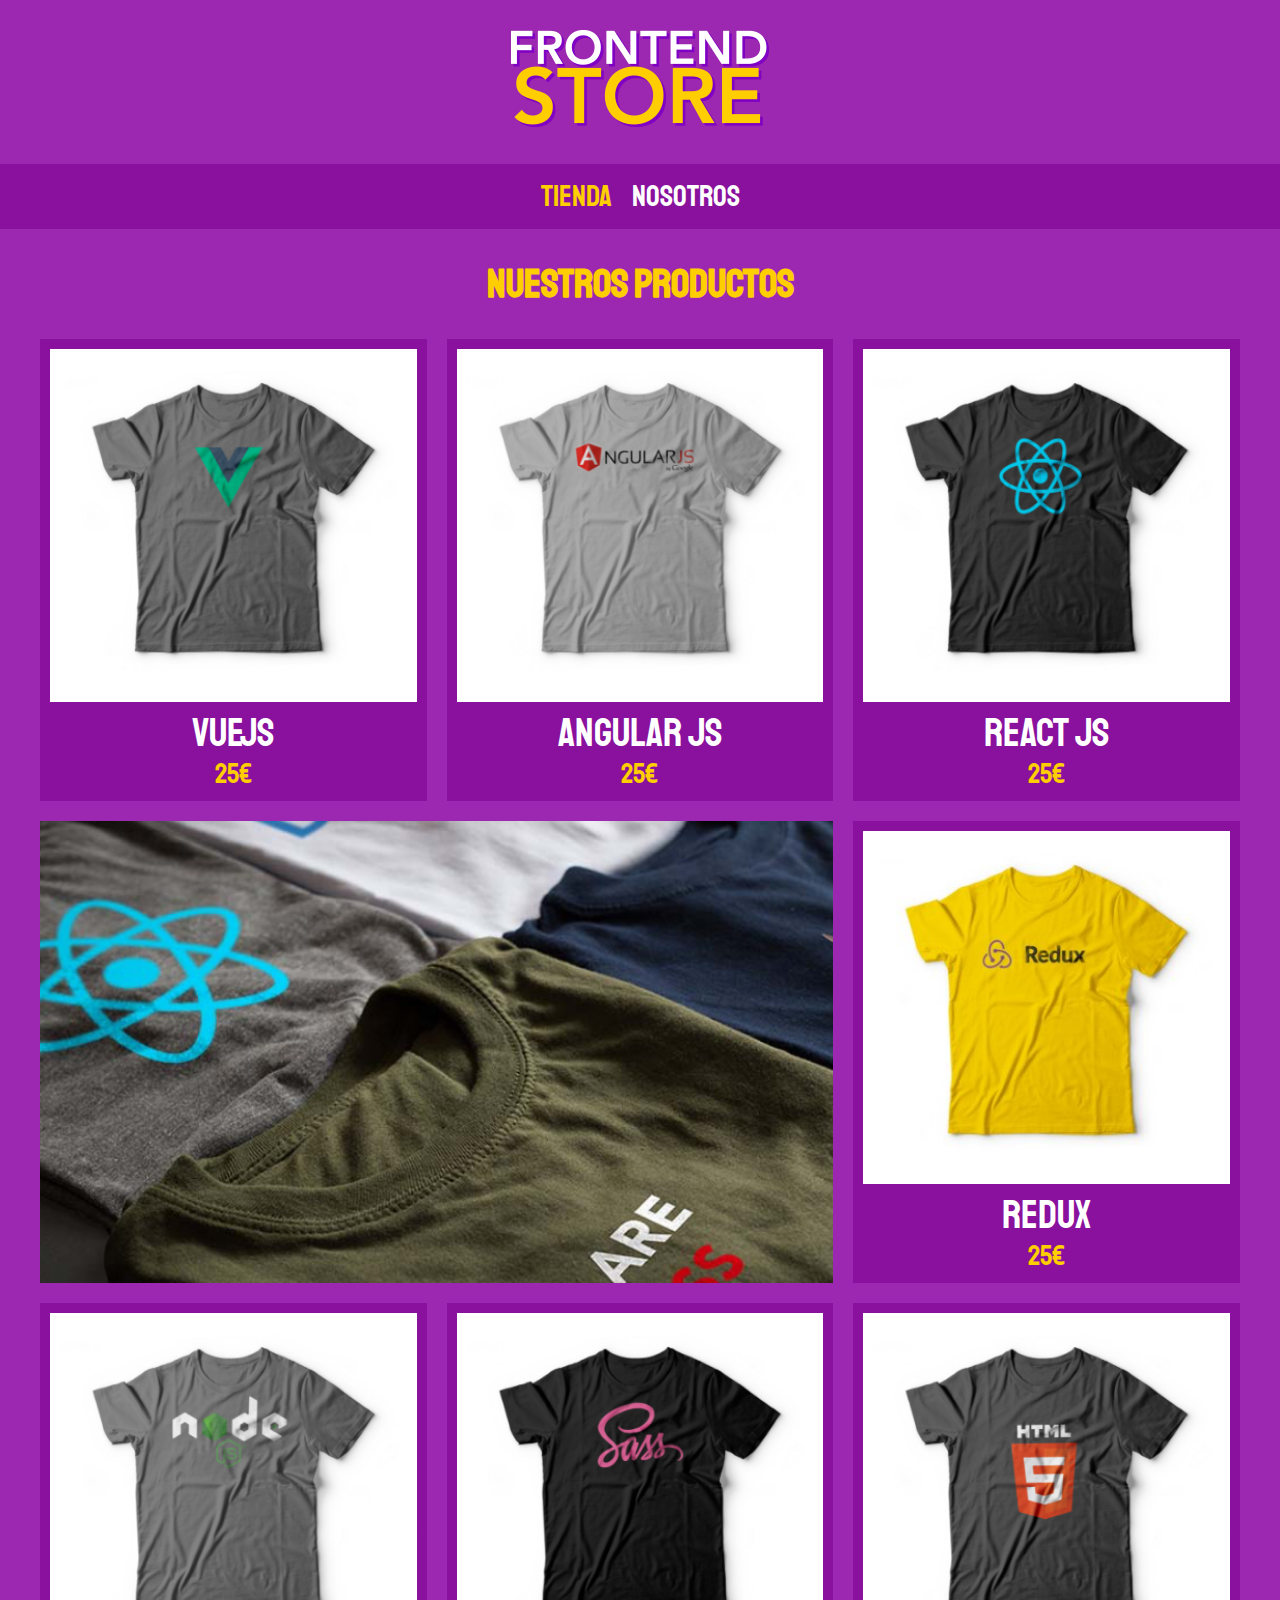
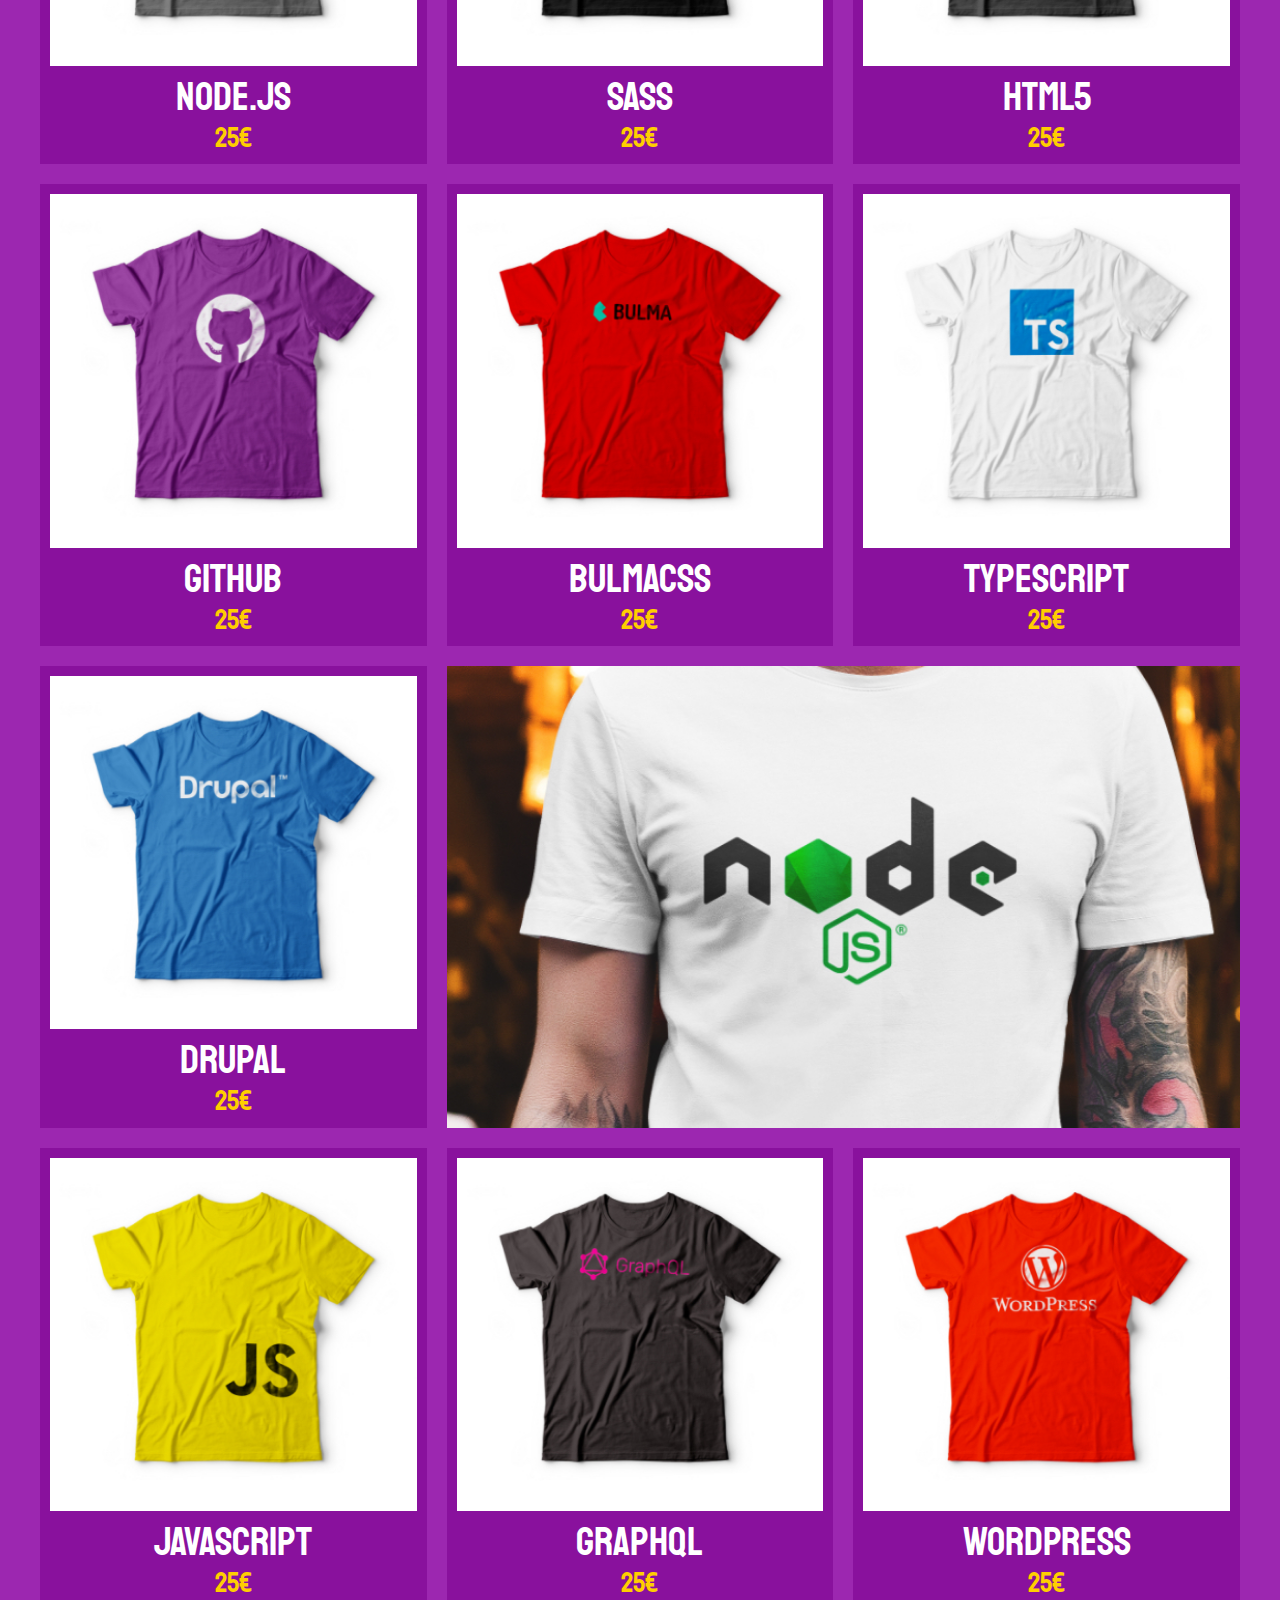
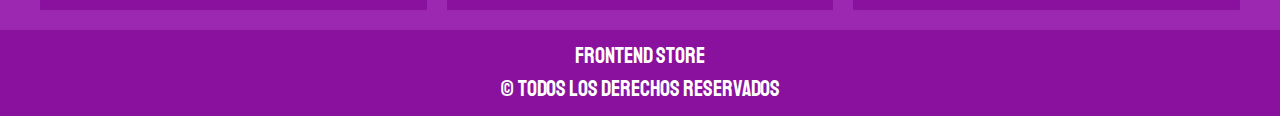
<file: index.html>
<!DOCTYPE html>
<html lang="es_ES">

<head>
    <meta http-equiv="X-UA-Compatible" content="IE=edge">
    <meta name="viewport" content="width=device-width, initial-scale=1.0">
    <meta name="author" content="Cristian Eduardo Castro Vargas">
    <meta name="lang" content="es_ES">
    <meta name="description" content="Proyecto FrontedStore">
    <meta charset="UTF-8">
    <link rel="preload" href="css/normalize.css" as="style">
    <link rel="stylesheet" href="css/normalize.css">
    <title>Programador Web Free Lancer </title>
    <link rel="preconnect" href="https://fonts.googleapis.com">
    <link rel="preconnect" href="https://fonts.gstatic.com" crossorigin>
    <link href="https://fonts.googleapis.com/css2?family=Staatliches&display=swap" rel="stylesheet">    
    <link rel="preload" href="css/style.css" as="style"><!-- Para que el sitio web sea mas rapido rel=preload-->
    <link rel="stylesheet" href="css/style.css" type="text/css">
</head>

<body>
    <header class="header">
        <a href="index.html"> 
            <img class="header__logo" src="img/logo.png" alt="Logotipo"> <!-- Convencion BEM __ -->
        </a>
    </header>

    <nav class="navegacion"> 
        <a class="navegacion__enlace navegacion__enlace--activo" href="index.html">Tienda</a>
        <a class="navegacion__enlace" href="nosotros.html">Nosotros</a>
    </nav>

    <main class="contenedor">
        <h1>Nuestros Productos</h1>
        
        <div class="grid">
            <div class="producto"> <!-- DIV EL PRODUCTO -->
                <a href="producto.html"> 
                    <img class="producto__imagen" src="img/1.jpg" alt="imagen camisa">
                </a>
                <div class="producto__informacion"><!-- PARA EL PRECIO/INFORMACION  -->
                    <p class="producto__nombre">VueJS</p>
                    <p class="producto__precio">25€</p>
                </div>
            </div> <!-- FIN DE LA CLASE PRODUCTO -->

            <div class="producto"> <!-- DIV EL PRODUCTO -->
                <a href="producto.html"> 
                    <img class="producto__imagen" src="img/2.jpg" alt="imagen camisa">
                </a>
                <div class="producto__informacion">
                    <p class="producto__nombre">Angular JS</p>
                    <p class="producto__precio">25€</p>
                </div>
            </div> 

            <div class="producto"> <!-- DIV EL PRODUCTO -->
                <a href="producto.html"> 
                    <img class="producto__imagen" src="img/3.jpg" alt="imagen camisa">
                </a>
                <div class="producto__informacion">
                    <p class="producto__nombre">React JS</p>
                    <p class="producto__precio">25€</p>
                </div>
            </div> 

            <div class="producto"> <!-- DIV EL PRODUCTO -->
                <a href="producto.html"> 
                    <img class="producto__imagen" src="img/4.jpg" alt="imagen camisa">
                </a>
                <div class="producto__informacion">
                    <p class="producto__nombre">Redux</p>
                    <p class="producto__precio">25€</p>
                </div>
            </div> 

            <div class="producto"> <!-- DIV EL PRODUCTO -->
                <a href="producto.html"> 
                    <img class="producto__imagen" src="img/5.jpg" alt="imagen camisa">
                </a>
                <div class="producto__informacion">
                    <p class="producto__nombre">Node.Js</p>
                    <p class="producto__precio">25€</p>
                </div>
            </div>
            
            <div class="producto"> <!-- DIV EL PRODUCTO -->
                <a href="producto.html"> 
                    <img class="producto__imagen" src="img/6.jpg" alt="imagen camisa">
                </a>
                <div class="producto__informacion">
                    <p class="producto__nombre">Sass</p>
                    <p class="producto__precio">25€</p>
                </div>
            </div> 

            <div class="producto"> <!-- DIV EL PRODUCTO -->
                <a href="producto.html"> 
                    <img class="producto__imagen" src="img/7.jpg" alt="imagen camisa">
                </a>
                <div class="producto__informacion">
                    <p class="producto__nombre">HTML5</p>
                    <p class="producto__precio">25€</p>
                </div>
            </div> 

            <div class="producto"> <!-- DIV EL PRODUCTO -->
                <a href="producto.html"> 
                    <img class="producto__imagen" src="img/8.jpg" alt="imagen camisa">
                </a>
                <div class="producto__informacion">
                    <p class="producto__nombre">Github</p>
                    <p class="producto__precio">25€</p>
                </div>
            </div> 

            <div class="producto"> <!-- DIV EL PRODUCTO -->
                <a href="producto.html"> 
                    <img class="producto__imagen" src="img/9.jpg" alt="imagen camisa">
                </a>
                <div class="producto__informacion">
                    <p class="producto__nombre">BulmaCSS</p>
                    <p class="producto__precio">25€</p>
                </div>
            </div> 

            <div class="producto"> <!-- DIV EL PRODUCTO -->
                <a href="producto.html"> 
                    <img class="producto__imagen" src="img/10.jpg" alt="imagen camisa">
                </a>
                <div class="producto__informacion">
                    <p class="producto__nombre">TypeScript</p>
                    <p class="producto__precio">25€</p>
                </div>
            </div> 

            <div class="producto"> <!-- DIV EL PRODUCTO -->
                <a href="producto.html"> 
                    <img class="producto__imagen" src="img/11.jpg" alt="imagen camisa">
                </a>
                <div class="producto__informacion">
                    <p class="producto__nombre">Drupal</p>
                    <p class="producto__precio">25€</p>
                </div>
            </div> 

            <div class="producto"> <!-- DIV EL PRODUCTO -->
                <a href="producto.html"> 
                    <img class="producto__imagen" src="img/12.jpg" alt="imagen camisa">
                </a>
                <div class="producto__informacion">
                    <p class="producto__nombre">JavaScript</p>
                    <p class="producto__precio">25€</p>
                </div>
            </div> 

            <div class="producto"> <!-- DIV EL PRODUCTO -->
                <a href="producto.html"> 
                    <img class="producto__imagen" src="img/13.jpg" alt="imagen camisa">
                </a>
                <div class="producto__informacion">
                    <p class="producto__nombre">GraphQL</p>
                    <p class="producto__precio">25€</p>
                </div>
            </div> 

            <div class="producto"> <!-- DIV EL PRODUCTO -->
                <a href="producto.html"> 
                    <img class="producto__imagen" src="img/14.jpg" alt="imagen camisa">
                </a>
                <div class="producto__informacion">
                    <p class="producto__nombre">WordPress</p>
                    <p class="producto__precio">25€</p>
                </div>
            </div>

            <div class="grafico grafico--camisas"></div> <!-- Un bloque con un moidicador -- -->
            <div class="grafico grafico--node"></div>
        </div> <!-- FIN DE LA CLASE GRID -->
    </main>

    <footer class="footer">
        <p class="footer__texto">FrontEnd Store</p>
        <p class="footer__texto">© Todos los derechos reservados</p>
    </footer>

</body>

</html>
</file>
<file: css/style.css>
:root {
    /* Las cusrton propery */

    --primario: #9C27B0;
    --primarioOscurro: #89119D;
    --secundario: #fFCE00;
    --secundarioOscuro: rgb(233, 187, 2);
    --blanco: #ffffff;
    --negro: #000000;

    --fuentePrincipal: 'Staatliches', cursive;
}
/* STANDAR */
html {
    box-sizing: border-box;
    font-size: 62.5%; /* PARA QUE 1REM = 10 PX  */
}
*, *:before, *:after {  /* Para resetear la pag. */
    box-sizing: inherit;
    margin: 0;
    padding: 0;
}

 /* GLOBALES */

body{
    background-color: var(--primario);
    font-size: 1.6rem;
    line-height: 1.5; /* ????? */
    /* Propio standar */
}

P{
    font-size: 1.8rem;
    font-family: Arial, Helvetica, sans-serif;
    color: var(--blanco);
}

a{
    text-decoration: none;
}

img {
    width: 100%; /* IMPORTANTE */
}

.contenedor{
    max-width: 120rem;
    margin: 0 auto;
}

h1, h2, h3{
    text-align: center;
    color: var(--secundario);
    font-family: var(--fuentePrincipal);
    margin: 2.5rem 0;
}

h1{
    font-size: 4rem;
}

h2{
    font-size: 3.2rem;
}

h3{
    font-size: 2.4rem;
}


/* HEADER */

.header {
    display: flex;
    justify-content: center;
}

.header__logo { /* Convension BEM __  */
    margin: 3rem 0;
}

/* NAVEGACION */

.navegacion {
    background-color: var(--primarioOscurro);
    padding: 1rem 0;
    display: flex;
    justify-content: center;
    gap: 2rem; /* GAP, solo con Flexbox -- Sustituye a, word-spacing: 3rem; */
    
}

.navegacion__enlace{
    font-family: var(--fuentePrincipal);
    color: var(--blanco);
    font-size: 3rem;
}

.navegacion__enlace--activo,
.navegacion__enlace:hover{
    color: var(--secundario);
}


/* GRID */

.grid {
    display: grid;
    grid-template-columns: repeat(2, 1fr);
    gap: 2rem; /* Un solo valor para columanas y filas  */
    
}

@media (min-width: 768px) {
 
    .grid{
        grid-template-columns: repeat(3, 1fr);
    }

}


/* PRODUCTO */

.producto{
    background-color: var(--primarioOscurro);
    padding: 1rem;
}

.producto__nombre {
    font-size: 4rem;
}

.producto__precio{
    font-size: 2.8rem;
    color: var(--secundario);
}

.producto__nombre, .producto__precio{
    font-family: var(--fuentePrincipal);
    text-align: center;
    line-height: 1.2;
}


/* GRAFICOS */

.grafico {
    min-height: 30rem; /* Regresa el espacio de las imgenes en moviles */
    background-repeat: no-repeat;
    background-size: cover; /* para que la imagen tome todo el espacio disponible */
    grid-column: 1 / 3;
}

.grafico--camisas {
    grid-row: 2 / 3;
    background-image: url(../img/grafico1.jpg);
}

.grafico--node{
    background-image: url(../img/grafico2.jpg);
    grid-row: 8 / 9;
}


@media (min-width:768px) {
    .grafico--node {
        grid-row: 5 / 6;
        grid-column: 2 / 4;
    }
}

/* FOOTER */

.footer{
    background-color: var(--primarioOscurro);
    padding: 1rem 0;
    margin-top: 2rem;
}

.footer__texto{
    text-align: center;
    font-family: var(--fuentePrincipal);
    font-size: 2.2rem;
}



/* NOSOTROS */

.nosotros{
    display: grid;
    grid-template-rows: repeat(2, auto); /* PARA QUE NO TENGA UNA FRACCION FIJA */
} 

.nosotros__contenido{
    margin-top: 2rem;
}

@media (min-width:768px) {
    .nosotros{
        grid-template-columns: repeat(2, 1fr);
        column-gap: 2rem;
    }

    .nosotros__contenido{
        margin-top: 0;
    }
}

.nosotros__imagen{
    grid-row: 1 / 2;
}

@media (min-width:768px) {
    .nosotros__imagen{
        grid-column: 2 / 3;
    }
}


/* BLOQUES */

.bloques{
    display: grid;
    grid-template-columns: repeat(2, 1fr);
    gap: 2rem;
}

@media (min-width:768px) {
   .bloques{
    grid-template-columns: repeat(4, 1fr);
    
    }
}

.bloque{
    text-align: center;
}

.bloque__titulo{
    margin: 0;
}

/* PAGINA DEL PRODUCTO */

@media (min-width:768px) {
    .camisa{
        display: grid;
        grid-template-columns: repeat(2, 1fr);
        column-gap: 2rem;
    }
}

.camisa__contenido{
    margin-top: 2rem;
}

@media (min-width:400px) {
    .camisa__contenido{
        margin-top: 0rem;
    }
}




/* FORMULARIO */

.formulario{
    display: grid;
    grid-template-columns: repeat(1, 1fr);
    gap: 2rem;
}

.formulario__campo{
    display: grid;
    grid-template-columns: repeat(1, 1fr);
    border: 1rem solid var(--primarioOscurro);
    background-color: transparent;
    color: var(--blanco);
    font-family: Arial, Helvetica, sans-serif;
    padding: 1rem;
    appearance: none; /* PARA QUITAR LA FLECHA */
    margin-top: 2rem;
}


@media (min-width:400px) {
    .formulario{
        display: grid;
        grid-template-columns: repeat(2, 1fr);
        gap: 2rem;
        padding-bottom: 30rem;
    }    
}

.formulario__submit{
    background-color: var(--secundario);
    border: none;
    font-size: 2rem;
    font-family: var(--fuentePrincipal);
    padding: 2rem;
    transition: background-color .3s ease-in-out;
    grid-column: 1 / 3;
}

.formulario__submit:hover{
    cursor: pointer;
    background-color: var(--secundarioOscuro);  /* HACE EFECTO CON LA TRANSCICION */
}
</file>
